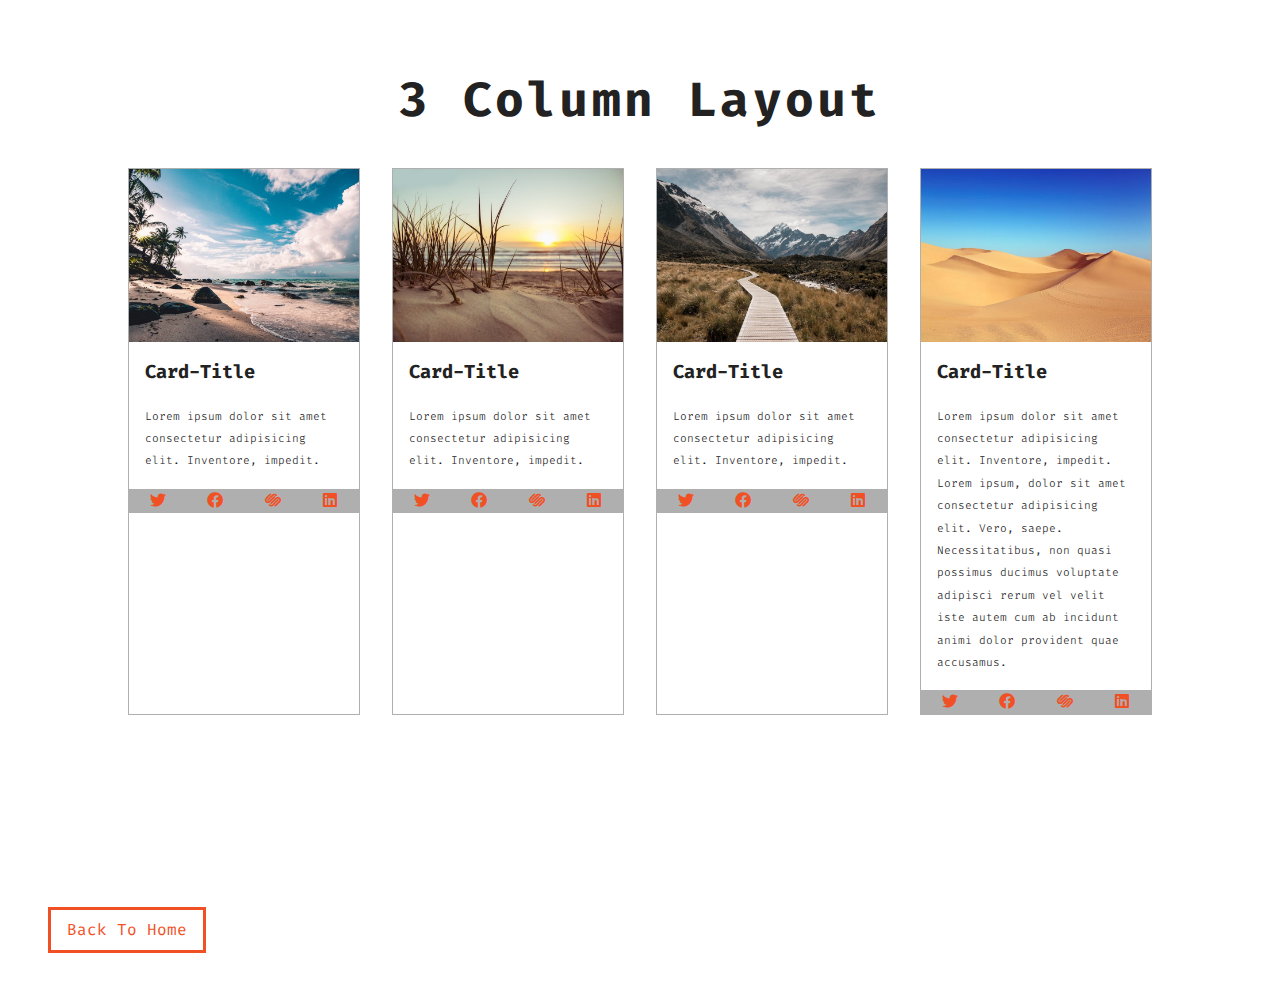
<file: html/cards.html>
<!DOCTYPE html>
<html lang="en">
  <head>
    <meta charset="UTF-8" />
    <meta http-equiv="X-UA-Compatible" content="IE=edge" />
    <meta name="viewport" content="width=device-width, initial-scale=1.0" />
    <!-- google font -->
    <link
      href="https://fonts.googleapis.com/css2?family=Fira+Code:wght@300;400&display=swap"
      rel="stylesheet"
    />
    <!-- font-awesome -->
    <link
      rel="stylesheet"
      href="../fontawesome-free-5.9.0-web/css/all.min.css"
    />
    <!-- style css -->
    <link rel="stylesheet" href="../css/index.css" />
    <title>cards</title>
  </head>
  <body>
    <section class="cards">
      <div class="title">
        <h1>3 column layout</h1>
      </div>
      <div class="cCenter">
        <!-- single card -->
        <article class="card">
          <img src="../images/size-image-1.jpeg" alt="" />
          <!-- card info -->
          <div class="cInfo">
            <h3>card-title</h3>
            <p>
              Lorem ipsum dolor sit amet consectetur adipisicing elit.
              Inventore, impedit.
            </p>
          </div>
          <!-- card footer -->
          <div class="cFooter">
            <span><i class="fab fa-twitter"></i></span>
            <span><i class="fab fa-facebook"></i></span>
            <span><i class="fab fa-squarespace"></i></span>
            <span><i class="fab fa-linkedin"></i></span>
          </div>
        </article>
        <!-- end of single card -->
        <!-- single card -->
        <article class="card">
          <img src="../images/size-image-2.jpeg" alt="" />
          <!-- card info -->
          <div class="cInfo">
            <h3>card-title</h3>
            <p>
              Lorem ipsum dolor sit amet consectetur adipisicing elit.
              Inventore, impedit.
            </p>
          </div>
          <!-- card footer -->
          <div class="cFooter">
            <span><i class="fab fa-twitter"></i></span>
            <span><i class="fab fa-facebook"></i></span>
            <span><i class="fab fa-squarespace"></i></span>
            <span><i class="fab fa-linkedin"></i></span>
          </div>
        </article>
        <!-- end of single card -->
        <!-- single card -->
        <article class="card">
          <img src="../images/size-image-3.jpeg" alt="" />
          <!-- card info -->
          <div class="cInfo">
            <h3>card-title</h3>
            <p>
              Lorem ipsum dolor sit amet consectetur adipisicing elit.
              Inventore, impedit.
            </p>
          </div>
          <!-- card footer -->
          <div class="cFooter">
            <span><i class="fab fa-twitter"></i></span>
            <span><i class="fab fa-facebook"></i></span>
            <span><i class="fab fa-squarespace"></i></span>
            <span><i class="fab fa-linkedin"></i></span>
          </div>
        </article>
        <!-- end of single card -->
        <!-- single card -->
        <article class="card">
          <img src="../images/size-image-4.jpeg" alt="" />
          <!-- card info -->
          <div class="cInfo">
            <h3>card-title</h3>
            <p>
              Lorem ipsum dolor sit amet consectetur adipisicing elit.
              Inventore, impedit. Lorem ipsum, dolor sit amet consectetur
              adipisicing elit. Vero, saepe. Necessitatibus, non quasi possimus
              ducimus voluptate adipisci rerum vel velit iste autem cum ab
              incidunt animi dolor provident quae accusamus.
            </p>
          </div>
          <!-- card footer -->
          <div class="cFooter">
            <span><i class="fab fa-twitter"></i></span>
            <span><i class="fab fa-facebook"></i></span>
            <span><i class="fab fa-squarespace"></i></span>
            <span><i class="fab fa-linkedin"></i></span>
          </div>
        </article>
        <!-- end of single card -->
      </div>
    </section>

    <a href="index.html" class="btn">back to home</a>
  </body>
</html>
</file>
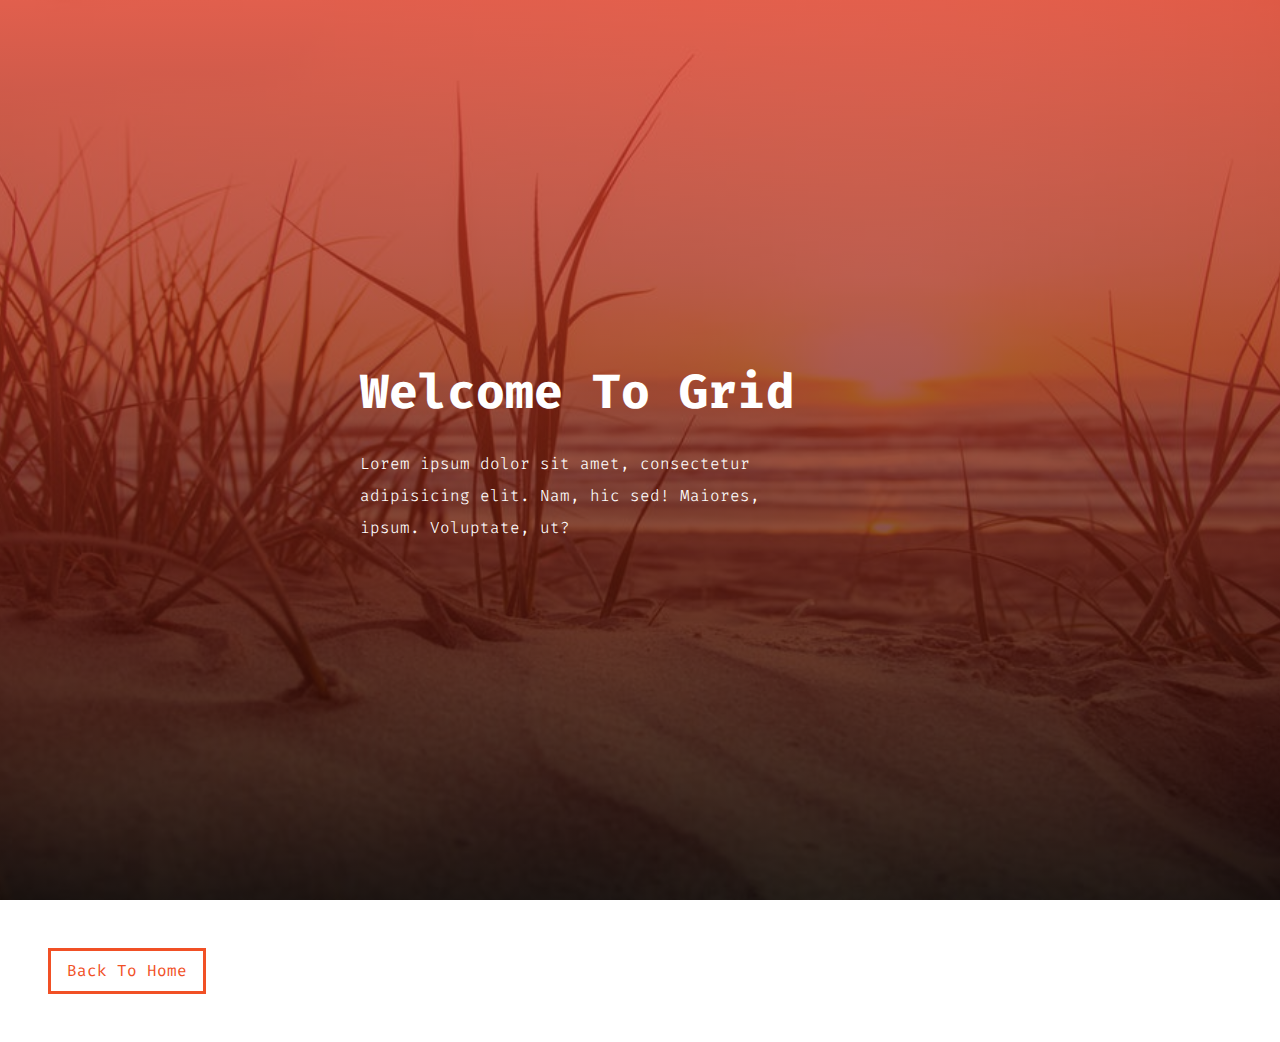
<file: html/hero.html>
<!DOCTYPE html>
<html lang="en">
  <head>
    <meta charset="UTF-8" />
    <meta http-equiv="X-UA-Compatible" content="IE=edge" />
    <meta name="viewport" content="width=device-width, initial-scale=1.0" />
    <!-- google font -->
    <link
      href="https://fonts.googleapis.com/css2?family=Fira+Code:wght@300;400&display=swap"
      rel="stylesheet"
    />
    <!-- font-awesome -->
    <link
      rel="stylesheet"
      href="../fontawesome-free-5.9.0-web/css/all.min.css"
    />
    <!-- style css -->
    <link rel="stylesheet" href="../css/index.css" />
    <title>hero</title>
  </head>
  <body>
    <header class="hHeader">
      <div class="hBanner">
        <h1>welcome to grid</h1>
        <p>
          Lorem ipsum dolor sit amet, consectetur adipisicing elit. Nam, hic
          sed! Maiores, ipsum. Voluptate, ut?
        </p>
      </div>
    </header>

    <a href="index.html" class="btn">back to home</a>
  </body>
</html>
</file>
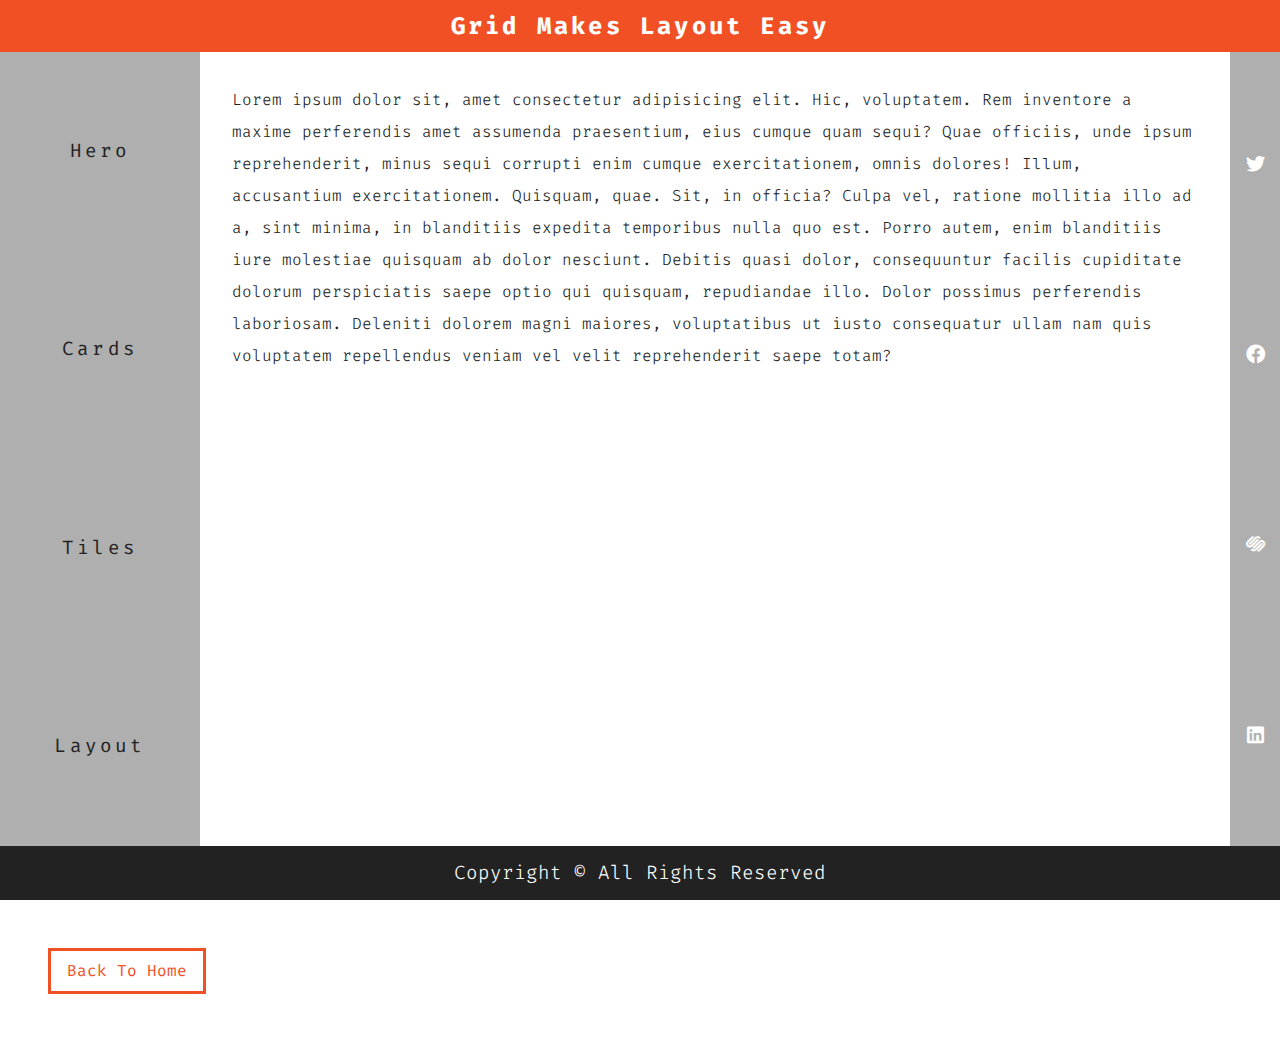
<file: html/layout.html>
<!DOCTYPE html>
<html lang="en">
  <head>
    <meta charset="UTF-8" />
    <meta http-equiv="X-UA-Compatible" content="IE=edge" />
    <meta name="viewport" content="width=device-width, initial-scale=1.0" />
    <!-- google font -->
    <link
      href="https://fonts.googleapis.com/css2?family=Fira+Code:wght@300;400&display=swap"
      rel="stylesheet"
    />
    <!-- font-awesome -->
    <link
      rel="stylesheet"
      href="../fontawesome-free-5.9.0-web/css/all.min.css"
    />
    <!-- style css -->
    <link rel="stylesheet" href="../css/index.css" />
    <title>layout</title>
  </head>
  <body>
    <main class="main">
      <!-- header -->
      <header class="header"><h2>grid makes layout easy</h2></header>
      <!-- navbar -->
      <nav class="navbar">
        <ul>
          <li><a href="hero.html">hero</a></li>
          <li><a href="cards.html">cards</a></li>
          <li><a href="tiles.html">tiles</a></li>
          <li><a href="layout.html">layout</a></li>
        </ul>
      </nav>
      <!-- content -->
      <section class="content">
        <p>
          Lorem ipsum dolor sit, amet consectetur adipisicing elit. Hic,
          voluptatem. Rem inventore a maxime perferendis amet assumenda
          praesentium, eius cumque quam sequi? Quae officiis, unde ipsum
          reprehenderit, minus sequi corrupti enim cumque exercitationem, omnis
          dolores! Illum, accusantium exercitationem. Quisquam, quae. Sit, in
          officia? Culpa vel, ratione mollitia illo ad a, sint minima, in
          blanditiis expedita temporibus nulla quo est. Porro autem, enim
          blanditiis iure molestiae quisquam ab dolor nesciunt. Debitis quasi
          dolor, consequuntur facilis cupiditate dolorum perspiciatis saepe
          optio qui quisquam, repudiandae illo. Dolor possimus perferendis
          laboriosam. Deleniti dolorem magni maiores, voluptatibus ut iusto
          consequatur ullam nam quis voluptatem repellendus veniam vel velit
          reprehenderit saepe totam?
        </p>
      </section>
      <!-- sidebar -->
      <section class="sidebar">
        <i class="fab fa-twitter"></i>
        <i class="fab fa-facebook"></i>
        <i class="fab fa-squarespace"></i>
        <i class="fab fa-linkedin"></i>
      </section>
      <div class="footer">
        <p>copyright &copy; all rights reserved</p>
      </div>
    </main>
    <a href="index.html" class="btn">back to home</a>
  </body>
</html>
</file>
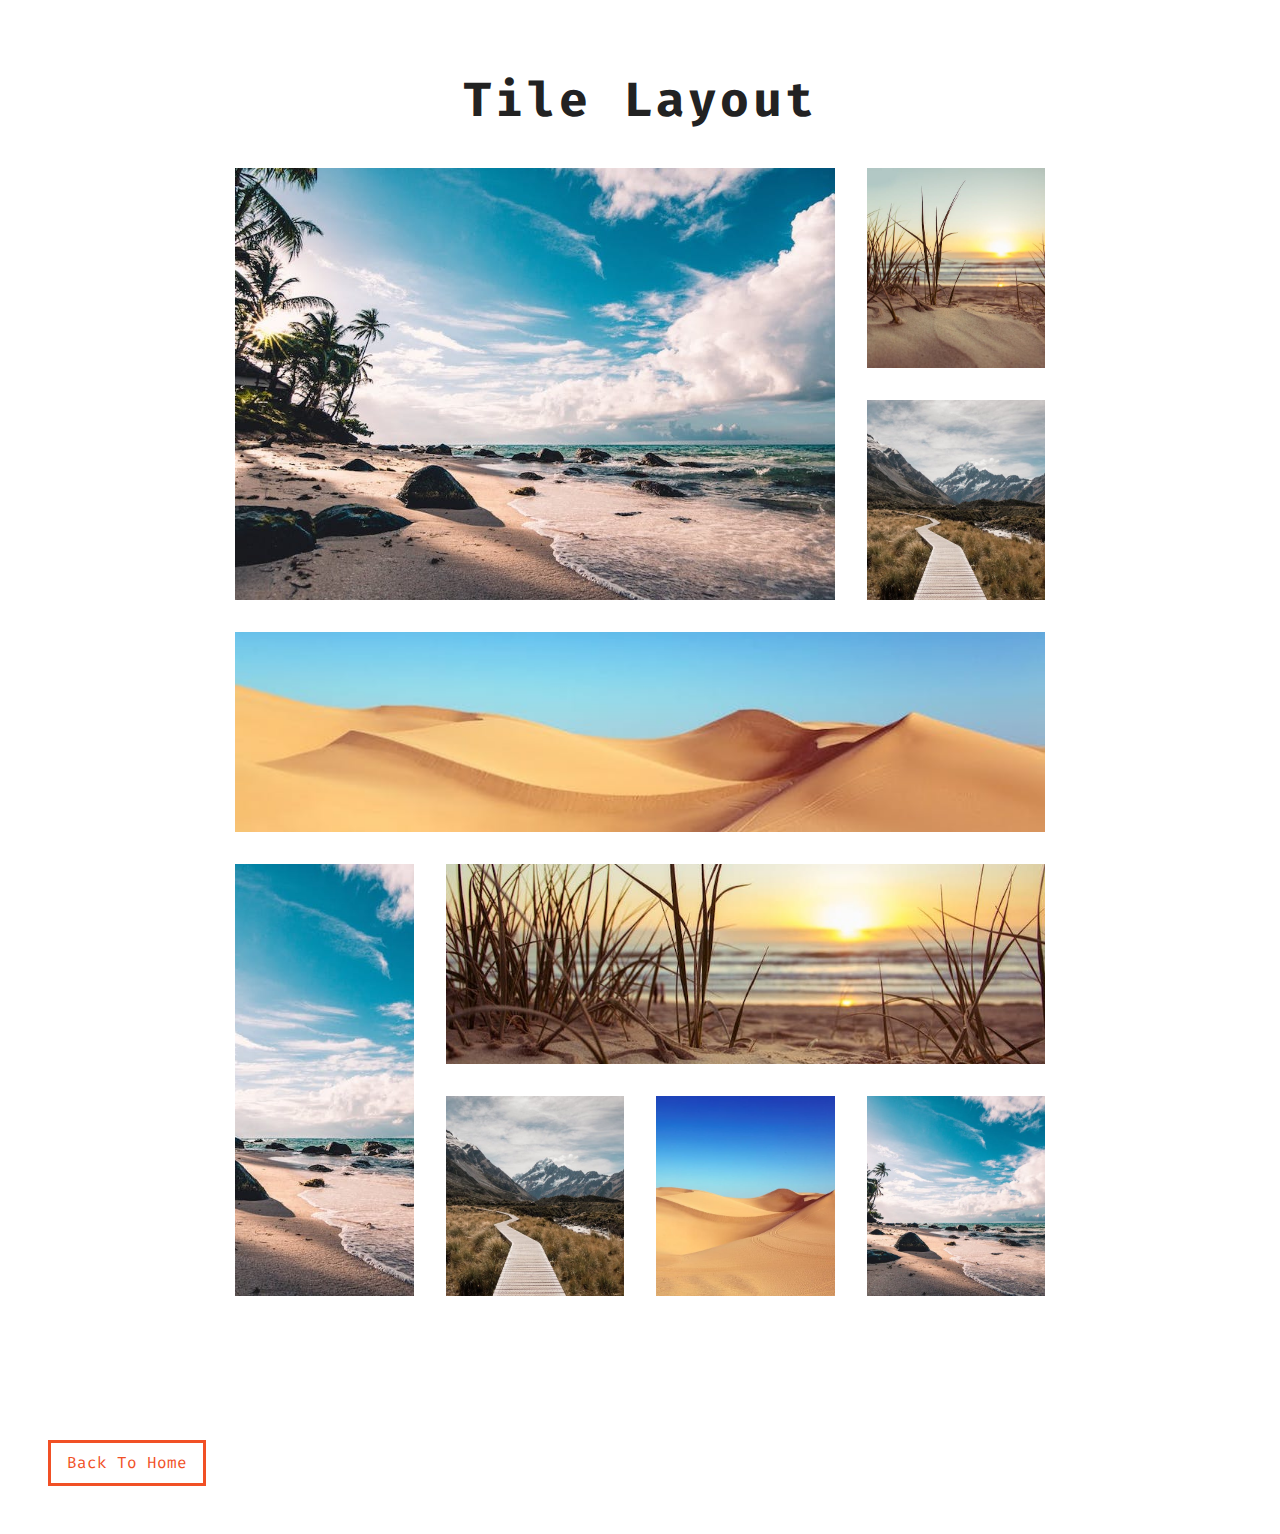
<file: html/tiles.html>
<!DOCTYPE html>
<html lang="en">
  <head>
    <meta charset="UTF-8" />
    <meta http-equiv="X-UA-Compatible" content="IE=edge" />
    <meta name="viewport" content="width=device-width, initial-scale=1.0" />
    <!-- google font -->
    <link
      href="https://fonts.googleapis.com/css2?family=Fira+Code:wght@300;400&display=swap"
      rel="stylesheet"
    />
    <!-- font-awesome -->
    <link
      rel="stylesheet"
      href="../fontawesome-free-5.9.0-web/css/all.min.css"
    />
    <!-- style css -->
    <link rel="stylesheet" href="../css/index.css" />
    <title>tiles</title>
  </head>
  <body>
    <section class="tiles">
      <div class="title">
        <h1>tile layout</h1>
      </div>
      <div class="tCenter">
        <article class="tile1">
          <img src="../images/size-image-1.jpeg" alt="" />
        </article>
        <article class="tile2">
          <img src="../images/size-image-2.jpeg" alt="" />
        </article>
        <article class="tile3">
          <img src="../images/size-image-3.jpeg" alt="" />
        </article>
        <article class="tile4">
          <img src="../images/size-image-4.jpeg" alt="" />
        </article>
        <article class="tile5">
          <img src="../images/size-image-1.jpeg" alt="" />
        </article>
        <article class="tile6">
          <img src="../images/size-image-2.jpeg" alt="" />
        </article>
        <article class="tile7">
          <img src="../images/size-image-3.jpeg" alt="" />
        </article>
        <article class="tile8">
          <img src="../images/size-image-4.jpeg" alt="" />
        </article>
        <article class="tile9">
          <img src="../images/size-image-1.jpeg" alt="" />
        </article>
      </div>
    </section>

    <a href="index.html" class="btn">back to home</a>
  </body>
</html>
</file>
<file: css/index.css>
/* 
////////////////////////////////////////////////////////////
variables
///////////////////////////////////////////////////////////
 */

:root {
  --pColor: #f15025;
  --mBlack: #222;
  --mWhite: #fff;
  --offWhite: #f7f7f7;
  --darkGrey: #afafaf;
  --mTransition: all 0.3s linear;
  --mSpacing: 0.2rem;
}

/* 
////////////////////////////////////////////////////////////
global style
///////////////////////////////////////////////////////////
 */
* {
  padding: 0;
  margin: 0;
  box-sizing: border-box;
}
body {
  font-family: 'Fira Code', monospace;
  color: var(--mBlack);
  background: var(--mWhite);
  line-height: 1.5;
}
a {
  text-decoration: none;
}
img {
  width: 100%;
  display: block;
}
h1,
h2,
h3 {
  text-transform: capitalize;
  letter-spacing: var(--mainSpacing);
  margin-bottom: 1.25rem;
}
h1 {
  font-size: 3rem;
}
h2 {
  margin-bottom: 0;
}
p {
  font-weight: 300;
  font-size: 0.7rem;
  line-height: 2;
}
.btn {
  display: inline-block;
  padding: 0.5rem 1rem;
  text-transform: capitalize;
  border: 3px solid var(--pColor);
  color: var(--pColor);
  margin: 3rem;
  transition: var(--mTransition);
}
.btn:hover {
  background: var(--pColor);
  color: var(--mWhite);
}

/* 
////////////////////////////////////////////////////////////
nav bar
///////////////////////////////////////////////////////////
 */
.mNavbar {
  background: var(--darkGrey);
  padding: 0.2em;
}

.mNavbar li {
  list-style: none;
}

.mNavbar a {
  text-transform: capitalize;
  display: block;
  padding: 1rem 0;
  color: var(--pColor);
  letter-spacing: var(--mSpacing);
  transition: var(--mTransition);
}
.mNavbar a:hover {
  color: var(--mBlack);
}

@media screen and (min-width: 992px) {
  .mNavbar ul {
    max-width: 1170px;
    margin: 0 auto;
    display: grid;
    grid-template-columns: repeat(4, 1fr);
  }
  .mNavbar {
    text-align: center;
  }
}

/* 
////////////////////////////////////////////////////////////
hero
///////////////////////////////////////////////////////////
 */
.hHeader {
  min-height: 100vh;
  background: var(--pColor);
  color: var(--mWhite);
  display: grid;
  justify-content: center;
  align-content: center;
  /* text-align: center; */
}

.hBanner p {
  width: 80%;
  max-width: 560px;
  font-size: 1rem;
}
@media screen and (max-width: 600px) {
  .hBanner {
    padding: 0 3rem;
  }
}
@media screen and (min-width: 768px) {
  .hHeader {
    background: linear-gradient(rgba(241, 60, 37, 0.75), rgba(0, 0, 0, 0.75)),
      url('../images/image-2.jpeg') center/cover fixed no-repeat;
  }
}

/* 
////////////////////////////////////////////////////////////
card
///////////////////////////////////////////////////////////
 */
.title {
  text-align: center;
  letter-spacing: var(--mSpacing);
}
.cards {
  padding: 4rem 0;
}
.cCenter {
  width: 80vw;
  max-width: 1170px;
  margin: 2rem auto;
}
.card {
  border: 1px solid var(--darkGrey);
  margin-bottom: 3rem;
}
.cInfo {
  padding: 1rem;
}
.cFooter {
  background: var(--darkGrey);
  padding: 0.5rem, 1rem;
  display: grid;
  grid-template-columns: repeat(4, 1fr);
  justify-items: center;
}
.cFooter span {
  color: var(--pColor);
}

/* @media screen and (min-width: 768px) {
  .cCenter {
    display: grid;
    grid-template-columns: 1fr 1fr;
    gap: 0 3rem;
  }
}
@media screen and (min-width: 1170px) {
  .cCenter {
    grid-template-columns: 1fr 1fr 1fr;
  }
} */
.card {
  grid-template-rows: auto 1fr auto;
}

.cCenter {
  display: grid;
  gap: 0 2rem;
  grid-template-columns: repeat(auto-fill, minmax(200px, 1fr));
}

/* 
////////////////////////////////////////////////////////////
tiles
///////////////////////////////////////////////////////////
 */

.tiles {
  padding: 4rem 0;
}
.tCenter {
  width: 90vh;
  max-width: 1170px;
  margin: 2rem auto;
  display: grid;
  gap: 2rem;
}
@media screen and (min-width: 768px) {
  .tCenter {
    grid-template-columns: 1fr 1fr;
    grid-column-start: 2rem;
  }
}
@media screen and (min-width: 992px) {
  .tCenter {
    grid-template-columns: repeat(3, 1fr);
  }
}
@media screen and (min-width: 1170px) {
  .tCenter {
    grid-template-columns: repeat(4, 1fr);
    grid-template-rows: repeat(5, 200px);
    grid-template-areas:
      'a a a b'
      'a a a c'
      'd d d d'
      'e f f f'
      'e g h i';
  }
  .tiles img {
    height: 100%;
    object-fit: cover;
  }
  .tile1 {
    grid-area: a;
  }
  .tile2 {
    grid-area: b;
  }
  .tile3 {
    grid-area: c;
  }
  .tile4 {
    grid-area: d;
  }
  .tile5 {
    grid-area: e;
  }
  .tile6 {
    grid-area: f;
  }
  .tile7 {
    grid-area: g;
  }
  .tile8 {
    grid-area: h;
  }
  .tile9 {
    grid-area: i;
  }
}

/* 
////////////////////////////////////////////////////////////
layout
///////////////////////////////////////////////////////////
 */

.header {
  background: var(--pColor);
  color: var(--mWhite);
  text-align: center;
  padding: 0.5rem 0;
  letter-spacing: var(--mSpacing);
}
.navbar {
  background: var(--darkGrey);
}
.navbar li {
  list-style: none;
}
.navbar a {
  padding: 1rem;
  display: inline-block;
  text-transform: capitalize;
  letter-spacing: var(--mSpacing);
  font-size: 1.2rem;
  color: var(--mBlack);
  transition: var(--mTransition);
}
.navbar a:hover {
  color: var(--mWhite);
}
.content {
  padding: 2rem;
}
.content p {
  font-size: 1rem;
}
.sidebar {
  background: var(--pColor);
  padding: 1rem 0;
  display: grid;
  grid-template-columns: repeat(4, 1fr);
  justify-items: center;
  color: var(--mWhite);
  font-size: 1.2rem;
}
.footer {
  background: var(--mBlack);
  color: var(--mWhite);
  text-align: center;
  padding: 0.5rem 0;
  text-transform: capitalize;
}
.footer p {
  font-size: 1.2rem;
}

.main {
  min-height: 100vh;
  display: grid;
  grid-template-columns: 1fr;
  grid-template-rows: auto auto 1fr auto auto;
}

@media screen and (min-width: 768px) {
  .navbar ul {
    display: grid;
    grid-template-columns: repeat(4, 1fr);
    justify-items: center;
  }
}
@media screen and (min-width: 992px) {
  .main {
    grid-template-columns: [start]200px[col1end] 1fr[col2end] 50px[end];
    grid-template-rows: [start]auto[col1end] 1fr[col2end] auto[end];
  }
  .header {
    grid-column: start/end;
    grid-row: start/col1end;
  }
  .content {
    grid-column: col1end/col2end;
    grid-row: col1end/col2end;
  }
  .navbar {
    grid-column: start/col1end;
    grid-row: col1end/col2end;
  }
  .sidebar {
    grid-column: col2end/end;
    grid-row: col1end/col2end;
  }
  .footer {
    grid-column: start/end;
    grid-row: col2end/end;
  }
  .navbar ul {
    grid-template-columns: 1fr;

    align-items: center;
    min-height: 100%;
  }
  .sidebar {
    display: grid;
    grid-template-columns: 1fr;
    grid-template-rows: repeat(4, fr);
    align-items: center;
    min-height: 100%;
    background: var(--darkGrey);
  }
}
</file>
